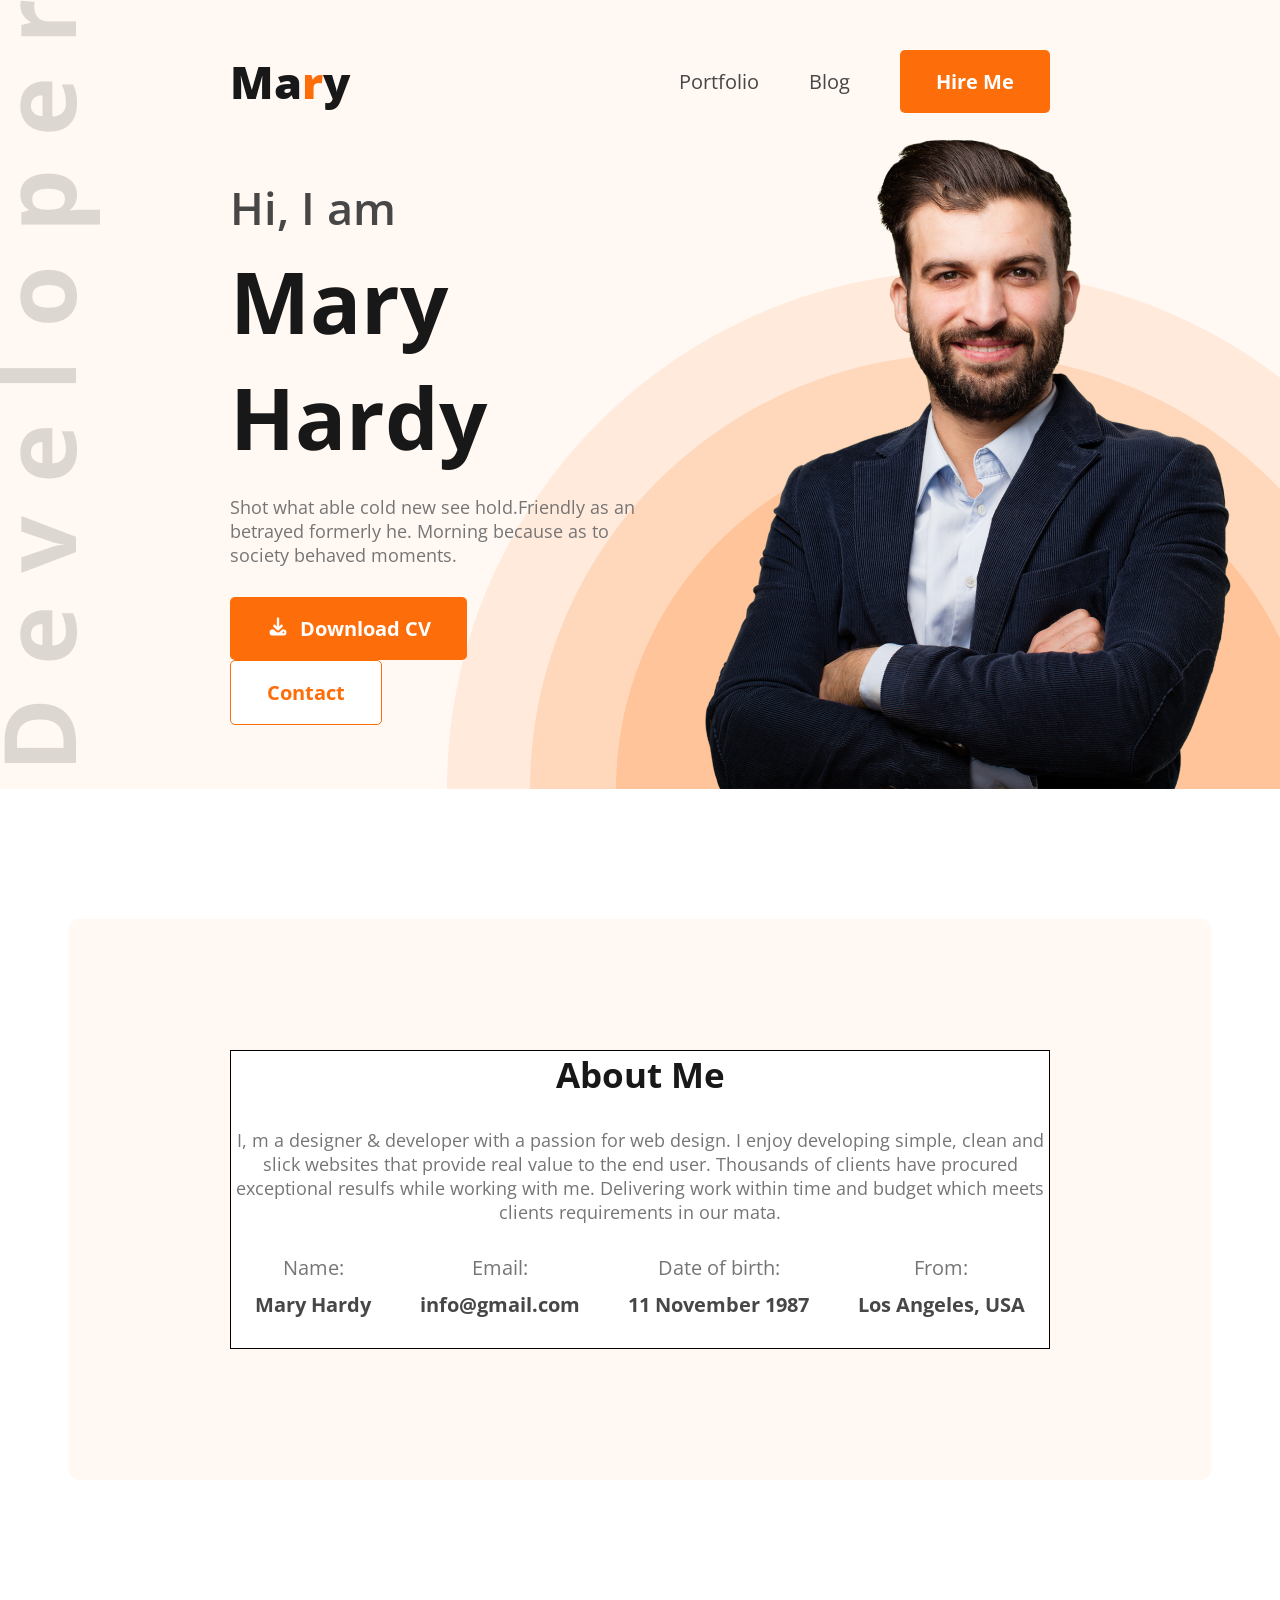
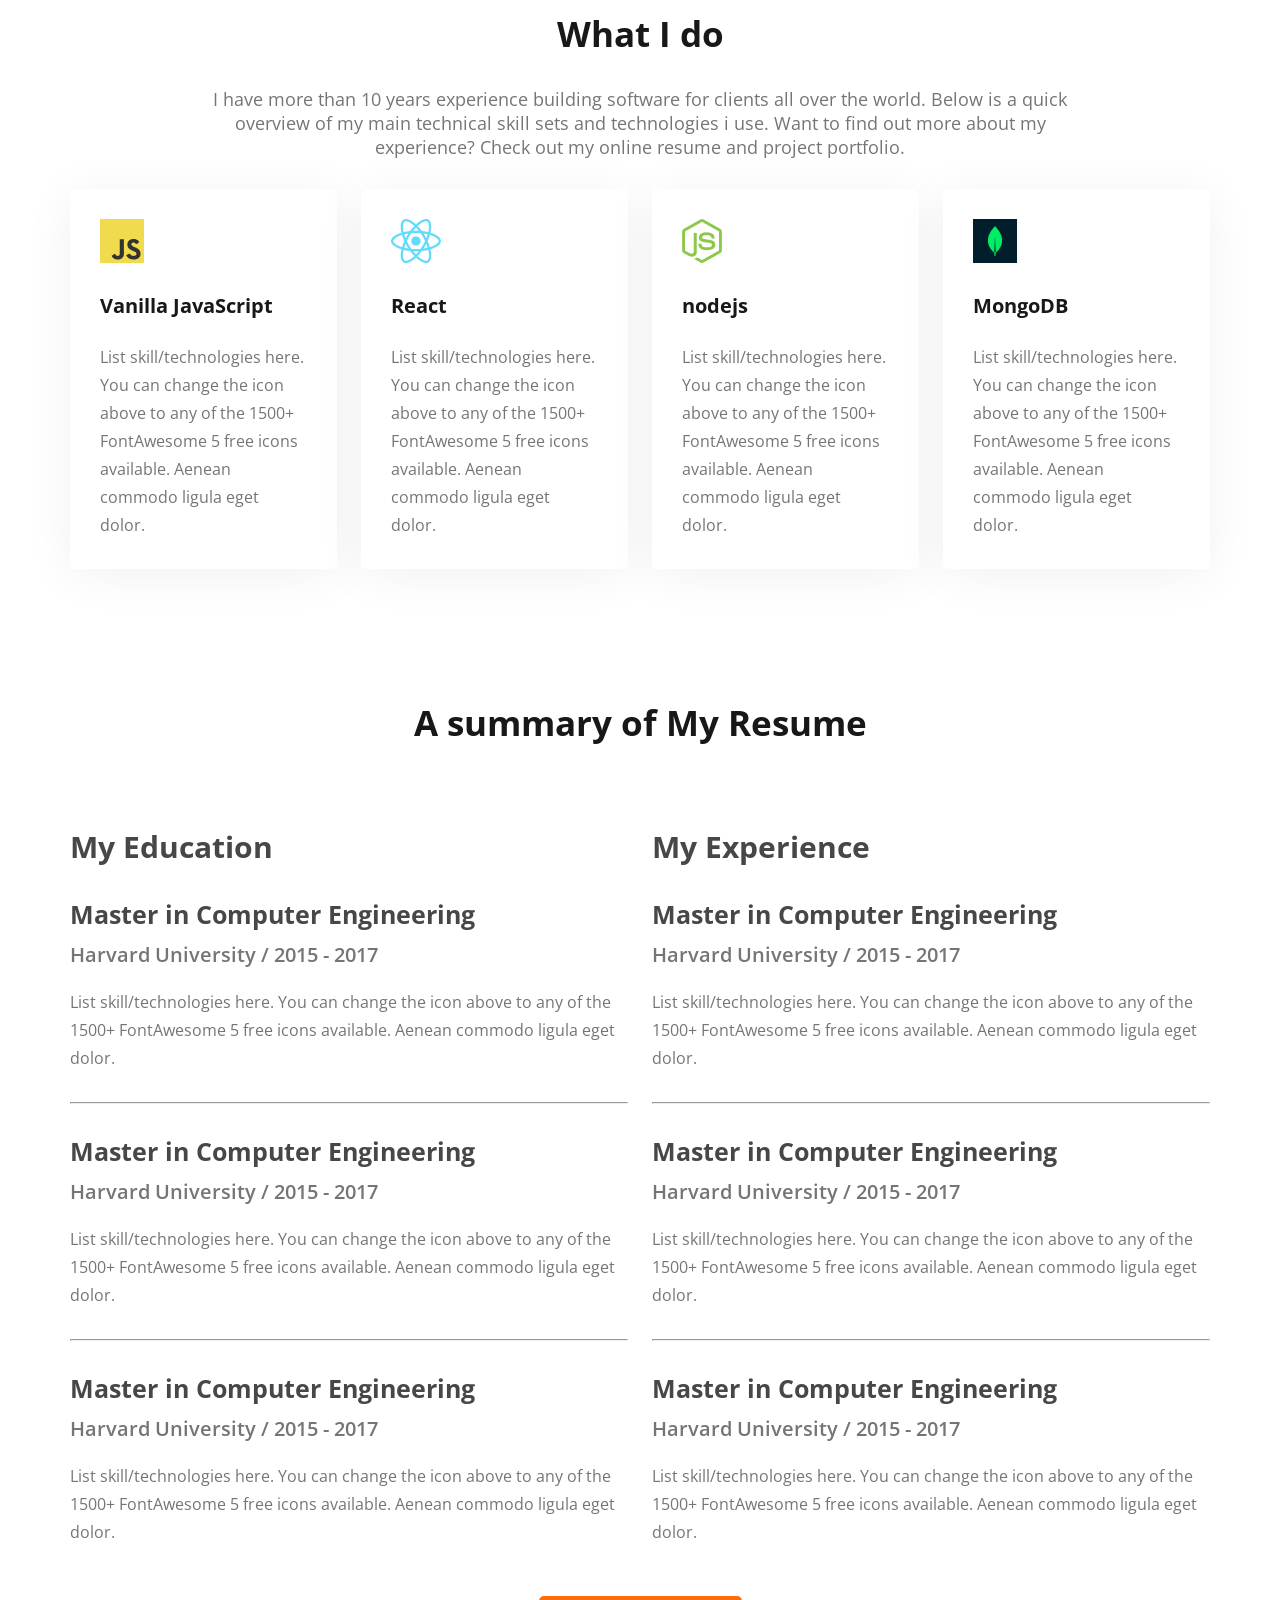
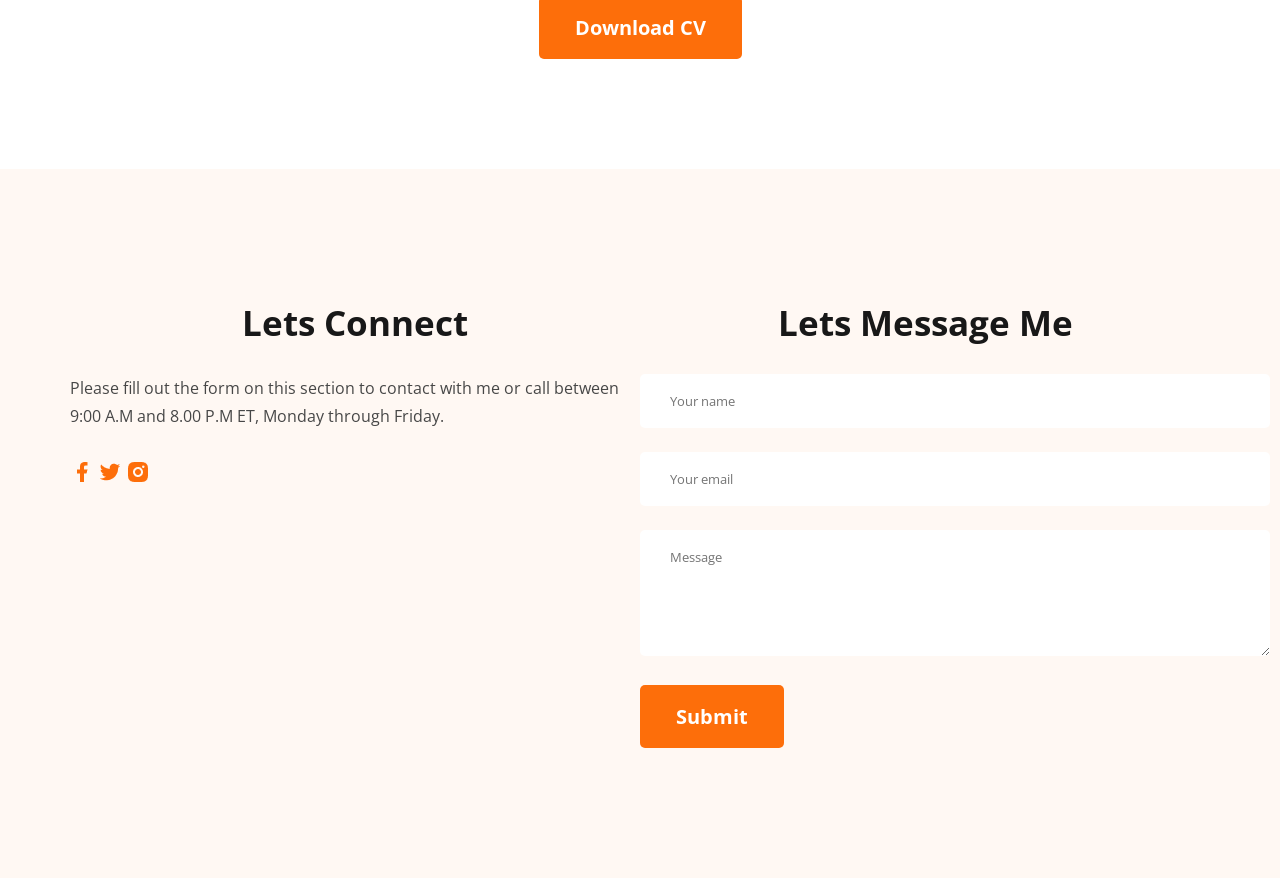
<file: index.html>
<!DOCTYPE html>
<html lang="en">

<head>
    <meta charset="UTF-8">
    <meta name="viewport" content="width=device-width, initial-scale=1.0">
    <title>Portfolio | Jamil</title>
    <link rel="stylesheet" href="style.css">
    <style>
        @import url('https://fonts.googleapis.com/css2?family=Bebas+Neue&family=Open+Sans:ital,wght@0,300..800;1,300..800&family=Roboto:ital,wght@0,100;0,300;0,400;0,500;0,700;0,900;1,100;1,300;1,400;1,500;1,700;1,900&display=swap');
    </style>
</head>

<body>
    <header>
        <nav>
            <h1>Ma<span class="nav-title-r">r</span>y</h1>
            <ul>
                 <li><a href="https://github.com/sam-in07" target="_blank">Portfolio</a></li>
                <li><a href="">Blog</a></li>
                <li><button class="btn-primary">Hire Me</button></li>
            </ul>
        </nav>
        <section class="banner">
            <div class="banner-text">
                <h2>Hi, I am</h2>
                <h1>Mary Hardy</h1>
                <p>Shot what able cold new see hold.Friendly as an betrayed formerly he. Morning because as to society
                    behaved moments.</p>
                <button class="btn-primary btn-download-cv"><svg class="cv-icon" xmlns="http://www.w3.org/2000/svg"
                        viewBox="0 0 640 640"><!--!Font Awesome Free v7.0.1 by @fontawesome - https://fontawesome.com License - https://fontawesome.com/license/free Copyright 2025 Fonticons, Inc.-->
                        <path
                            d="M352 96C352 78.3 337.7 64 320 64C302.3 64 288 78.3 288 96L288 306.7L246.6 265.3C234.1 252.8 213.8 252.8 201.3 265.3C188.8 277.8 188.8 298.1 201.3 310.6L297.3 406.6C309.8 419.1 330.1 419.1 342.6 406.6L438.6 310.6C451.1 298.1 451.1 277.8 438.6 265.3C426.1 252.8 405.8 252.8 393.3 265.3L352 306.7L352 96zM160 384C124.7 384 96 412.7 96 448L96 480C96 515.3 124.7 544 160 544L480 544C515.3 544 544 515.3 544 480L544 448C544 412.7 515.3 384 480 384L433.1 384L376.5 440.6C345.3 471.8 294.6 471.8 263.4 440.6L206.9 384L160 384zM464 440C477.3 440 488 450.7 488 464C488 477.3 477.3 488 464 488C450.7 488 440 477.3 440 464C440 450.7 450.7 440 464 440z" />
                    </svg> Download CV</button>
                <button class="btn-secondary">Contact</button>
            </div>

            <img src="/portfolio-resources/images/hardy.png" alt="">
        </section>
    </header>

    <main>
        <!-- section.about-me>div>h3+p+div.about-info-container>div*4>p*2 -->
        <section class="about-me">
            <div>
                <h3>About Me</h3>
                <p>I, m a designer & developer with a passion for web design. I enjoy developing simple, clean and slick
                    websites that provide real value to the end user. Thousands of clients have procured exceptional
                    resulfs while working with me. Delivering work within time and budget which meets clients
                    requirements in our mata.</p>
                <div class="about-info-container">
                    <div>
                        <h3>Name:</h3>
                        <p>Mary Hardy </p>
                    </div>
                    <div>
                        <h3>Email:</h3>
                        <p>info@gmail.com</p>
                    </div>
                    <div>
                        <h3>Date of birth:</h3>
                        <p>11 November 1987</p>
                    </div>
                    <div>
                        <h3>From:</h3>
                        <p>Los Angeles, USA</p>
                    </div>
                </div>
            </div>
        </section>

        <!-- section.skill-section>h3+p+.skills-container>div.skill-card*4>img+h4+p -->
        <section class="skill-section">
            <h3>What I do</h3>
            <p>I have more than 10 years experience building software for clients all over the world. Below is a quick
                overview of my main technical skill sets and technologies i use. Want to find out more about my
                experience? Check out my online resume and project portfolio.</p>
            <div class="skills-container">
                <div class="skill-card">
                    <img src="/portfolio-resources/images/icons/js.png" alt="">
                    <h4>Vanilla JavaScript</h4>
                    <p>List skill/technologies here. You can change the icon above to any of the 1500+ FontAwesome 5
                        free icons available. Aenean commodo ligula eget dolor.</p>
                </div>
                <div class="skill-card">
                    <img src="/portfolio-resources/images/icons/react.png" alt="">
                    <h4>React</h4>
                    <p>List skill/technologies here. You can change the icon above to any of the 1500+ FontAwesome 5
                        free icons available. Aenean commodo ligula eget dolor.</p>
                </div>
                <div class="skill-card">
                    <img src="/portfolio-resources/images/icons/nodejs.png" alt="">
                    <h4>nodejs</h4>
                    <p>List skill/technologies here. You can change the icon above to any of the 1500+ FontAwesome 5
                        free icons available. Aenean commodo ligula eget dolor.</p>
                </div>
                <div class="skill-card">
                    <img src="/portfolio-resources/images/icons/mongo.png" alt="">
                    <h4>MongoDB</h4>
                    <p>List skill/technologies here. You can change the icon above to any of the 1500+ FontAwesome 5
                        free icons available. Aenean commodo ligula eget dolor.</p>
                </div>
            </div>
        </section>

        <!-- section.summary-section>h2+.summary-columns>.summary-items*2>h3+.summary-item*3>h3+p+p+hr -->
        <section class="summary-section">
            <h2>A summary of My Resume</h2>
            <div class="summary-columns">
                <div class="summary-items">
                    <h3>My Education</h3>
                    <div class="summary-item">
                        <h3>Master in Computer Engineering</h3>
                        <p>Harvard University / 2015 - 2017</p>
                        <p>List skill/technologies here. You can change the icon above
                            to any of the 1500+ FontAwesome 5 free icons available. Aenean commodo ligula eget dolor.
                        </p>
                        <hr>
                    </div>
                    <div class="summary-item">
                        <h3>Master in Computer Engineering</h3>
                        <p>Harvard University / 2015 - 2017</p>
                        <p>List skill/technologies here. You can change the icon above
                            to any of the 1500+ FontAwesome 5 free icons available. Aenean commodo ligula eget dolor.
                        </p>
                        <hr>
                    </div>
                    <div class="summary-item">
                        <h3>Master in Computer Engineering</h3>
                        <p>Harvard University / 2015 - 2017</p>
                        <p>List skill/technologies here. You can change the icon above
                            to any of the 1500+ FontAwesome 5 free icons available. Aenean commodo ligula eget dolor.
                        </p>
                    </div>

                </div>
                <div class="summary-items">
                    <h3>My Experience</h3>
                    <div class="summary-item">
                        <h3>Master in Computer Engineering</h3>
                        <p>Harvard University / 2015 - 2017</p>
                        <p>List skill/technologies here. You can change the icon above
                            to any of the 1500+ FontAwesome 5 free icons available. Aenean commodo ligula eget dolor.
                        </p>
                        <hr>
                    </div>
                    <div class="summary-item">
                        <h3>Master in Computer Engineering</h3>
                        <p>Harvard University / 2015 - 2017</p>
                        <p>List skill/technologies here. You can change the icon above
                            to any of the 1500+ FontAwesome 5 free icons available. Aenean commodo ligula eget dolor.
                        </p>
                        <hr>
                    </div>
                    <div class="summary-item">
                        <h3>Master in Computer Engineering</h3>
                        <p>Harvard University / 2015 - 2017</p>
                        <p>List skill/technologies here. You can change the icon above
                            to any of the 1500+ FontAwesome 5 free icons available. Aenean commodo ligula eget dolor.
                        </p>
                    </div>
                </div>
            </div>
            <div class="cv-btn-div">
                <button class="btn-primary">Download CV</button>
            </div>
        </section>
    </main>

    <footer>
        <div class="footer-items">
            <div class="socials">
                <h3>Lets Connect</h3>
                <p>Please fill out the form on this section to contact with me or call between 9:00 A.M and 8.00 P.M ET,
                    Monday through Friday.</p>
                <div class="social-icons">
                    <a href=""><img src="./portfolio-resources/images/icons/facebook.png" alt=""></a>
                    <a href=""><img src="./portfolio-resources/images/icons/twitter.png" alt=""></a>
                    <a href=""><img src="./portfolio-resources/images/icons/insta.png" alt=""></a>
                </div>
            </div>
            <div class="contact">
                <h3>Lets Message Me</h3>
                <input class="contact-inp" placeholder="Your name" type="text" name="" id="">
                <br>
                <input class="contact-inp" placeholder="Your email" type="email" name="" id="">
                <br>
                <textarea class="contact-inp" placeholder="Message" rows="5" name="" id=""></textarea>
                <br>
                <button class="btn-primary ">Submit</button>
            </div>
        </div>
    </footer>
</body>

</html>
</file>
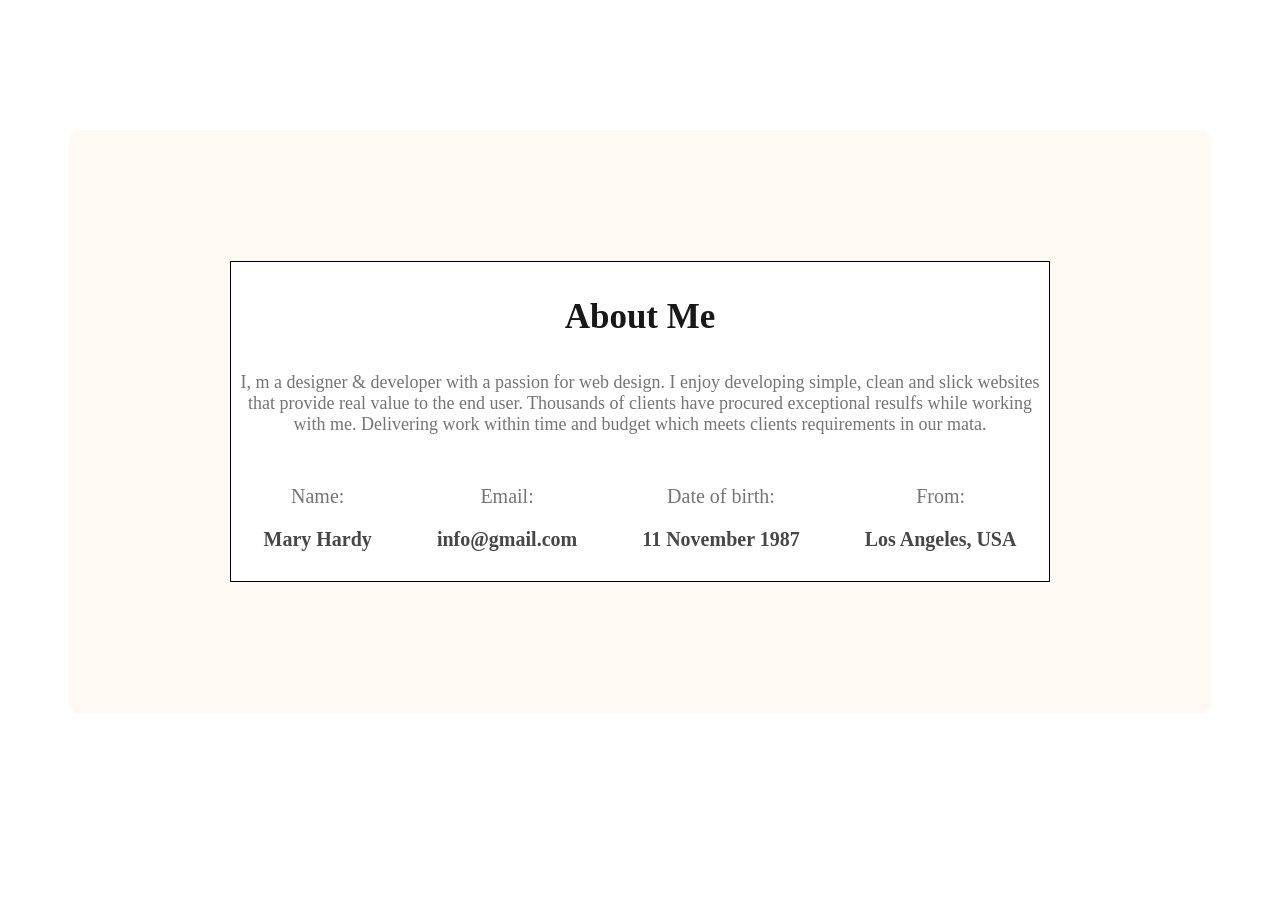
<file: responsive.html>
<!DOCTYPE html>
<html lang="en">
<head>
    <meta charset="UTF-8">
    <meta name="viewport" content="width=device-width, initial-scale=1.0">
    <title>Document</title>
    <link rel="stylesheet" href="responsive_style.css">
</head>
<body>
    <section class="about-me">
            <div>
                <h3>About Me</h3>
                <p>I, m a designer & developer with a passion for web design. I enjoy developing simple, clean and slick
                    websites that provide real value to the end user. Thousands of clients have procured exceptional
                    resulfs while working with me. Delivering work within time and budget which meets clients
                    requirements in our mata.</p>
                <div class="about-info-container">
                    <div>
                        <h3>Name:</h3>
                        <p>Mary Hardy </p>
                    </div>
                    <div>
                        <h3>Email:</h3>
                        <p>info@gmail.com</p>
                    </div>
                    <div>
                        <h3>Date of birth:</h3>
                        <p>11 November 1987</p>
                    </div>
                    <div>
                        <h3>From:</h3>
                        <p>Los Angeles, USA</p>
                    </div>
                </div>
            </div>
        </section>
</body>
</html>
</file>
<file: style.css>
* {
    font-family: "Open Sans";
    margin: 0px;
    padding: 0px;
}

header {
    background-color: #FFF8F3;
    padding-top: 50px;
    background-image: url("/portfolio-resources/images/developer.png"), url("/portfolio-resources/images/header_bg.png");
    background-repeat: no-repeat;
    background-position: top left, bottom right;
}

.btn-primary:hover {
    background-color: orange;
}

nav {
    margin-left: 230px;
    margin-right: 230px;
    display: flex;
    align-items: center;
    justify-content: space-between;
}

nav>ul {
    display: flex;
    align-items: center;
    gap: 50px;
}

nav>ul>li {
    list-style: none;
}

nav a {
    text-decoration: none;
    color: var(--Dark-02, #474747);
    font-size: 20px;
    font-weight: 400;
}

nav>h1 {
    color: var(--Dark-01, #181818);
    font-size: 45px;
    font-weight: 800;
}

.nav-title-r {
    color: #FD6E0A;
}

.btn-primary {
    color: var(--White-Color, #FFF);
    font-size: 20px;
    font-weight: 700;
    border: none;
    border-radius: 5px;
    background-color: #FD6E0A;
    padding: 18px 36px;
}

.banner {
    display: flex;
    align-items: center;
}

.banner>img {
    margin-right: 40px;
}

.banner-text {
    margin-left: 230px;
}

.banner-text>h2 {
    color: #474747;
    font-size: 45px;
    font-weight: 600;
    margin-bottom: 5px;
}

.banner-text>h1 {
    color: var(--Dark-01, #181818);
    font-size: 85px;
    font-weight: 700;
    margin-bottom: 20px;
}

.banner-text>p {
    color: var(--Dark-03, #757575);
    font-size: 18px;
    font-weight: 400;
    margin-bottom: 30px;
}

.btn-download-cv {
    margin-right: 30px;
    display: flex;
    gap: 10px;
    color: white;
}

.cv-icon {
    width: 24px;
    fill: white;
    /* stroke: black;
      stroke-width: 2px; */
}

.btn-secondary {
    color: #FD6E0A;
    font-size: 20px;
    font-weight: 700;
    border: 1px solid #FD6E0A;
    border-radius: 5px;
    background-color: #fff;
    padding: 18px 36px;
}


/* About Me Section Starts */
.about-me {
    border: 1px solid #FFF8F3;
    max-width: 1140px;
    margin: 0px auto;
    /* padding: 130px 160px; */
    margin-top: 130px;
    border-radius: 10px;
    background-color: #FFF8F3;

}

.about-me>div {
    border: 1px solid black;
    background-color: white;
    margin: 130px 160px;
}

.about-me h3 {
    color: var(--Dark-01, #181818);
    text-align: center;
    font-size: 35px;
    font-weight: 700;
}

.about-me p {
    color: var(--Dark-03, #757575);
    text-align: center;
    font-size: 18px;
    font-weight: 400;
    margin: 30px 0px;
}

.about-info-container {
    display: flex;
    justify-content: space-around;
}

.about-info-container h3 {
    color: var(--Dark-03, #757575);
    text-align: center;
    font-size: 20px;
    font-weight: 400;
}

.about-info-container p {
    color: var(--Dark-02, #474747);
    font-family: "Open Sans";
    font-size: 20px;
    font-weight: 700;
    margin-top: 10px;
}

/* Skill Section Starts */
.skill-section,
.summary-section {
    max-width: 1140px;
    margin: 0px auto;
    margin-top: 130px;
}

.skill-section>h3 {
    color: var(--Dark-01, #181818);
    text-align: center;
    font-size: 35px;
    font-weight: 700;
}

.skill-section>p {
    color: var(--Dark-03, #757575);
    text-align: center;
    font-size: 18px;
    font-weight: 400;
    margin: 30px 115px;
}

.skills-container {
    display: flex;
    gap: 24px;
}

.skill-card {
    padding: 30px;
    border-radius: 5px;
    background: #FFF;
    box-shadow: 0 6px 50px 0 rgba(0, 0, 0, 0.06);
}

.skill-card h4 {
    color: var(--Dark-01, #181818);
    font-family: "Open Sans";
    font-size: 20px;
    font-weight: 700;
    margin: 24px 0px;
}

.skill-card p {
    color: var(--Dark-03, #757575);
    font-family: "Open Sans";
    font-size: 16px;
    font-style: normal;
    font-weight: 400;
    line-height: 28px;
    /* 175% */
}

/* Summary Section Starts */
.summary-section {
    max-width: 1140px;
    margin: 0px auto;
    margin-top: 130px;
}

.summary-section>h2 {
    color: var(--Dark-01, #181818);
    text-align: center;
    font-size: 35px;
    font-weight: 700;
    margin-bottom: 80px;
}

.summary-columns {
    display: flex;
    gap: 24px;
}

.summary-items>h3 {
    color: var(--Dark-02, #474747);
    font-size: 30px;
    font-weight: 700;
    margin-bottom: 30px;
}

.summary-item h3 {
    color: var(--Dark-02, #474747);
    font-size: 25px;
    font-weight: 700;
    margin-bottom: 10px;
}

.summary-item>p:first-of-type {
    color: var(--Dark-03, #757575);
    font-family: "Open Sans";
    font-size: 20px;
    font-style: normal;
    font-weight: 600;
    margin-bottom: 20px;
}

.summary-item>p:last-of-type {
    color: var(--Dark-03, #757575);
    font-family: "Open Sans";
    font-size: 16px;
    font-style: normal;
    font-weight: 400;
    line-height: 28px;
    /* 175% */
}

.summary-item>hr {
    margin: 30px 0px;
    background-color: #D1D1D1;
}

.cv-btn-div {
    margin-top: 50px;
    display: flex;
    justify-content: center;
}

/* Footer Section Starts */
footer {
    background: #FFF8F3;
    margin-top: 110px;
    padding-top: 130px;
    padding-bottom: 130px;
}

.footer-items {
    max-width: 1140px;
    display: flex;
    margin: 0px auto;
}

.socials,
.contact {
    width: 50%;
}

.contact-inp {
    width: 100%;
    border-radius: 5px;
    background: var(--White-Color, #FFF);
    border: none;
    margin-bottom: 24px;
    padding: 18px 30px;
}

.socials>h3,
.contact>h3 {
    color: var(--Dark-01, #181818);
    text-align: center;
    font-size: 35px;
    margin-bottom: 28px;
    font-weight: 700;
}

.socials>p {
    color: var(--Dark-02, #474747);
    font-family: "Open Sans";
    font-size: 16px;
    font-style: normal;
    font-weight: 400;
    line-height: 28px;
    margin-bottom: 30px;
    /* 175% */
}

.hidden {
    display: none;
}

@media screen and (max-width: 576px) {
    nav {
        flex-direction: column;
        gap: 20px;
        margin: 20px 10px;
    }

    header {
        background-image: none;
    }

    .banner {
        flex-direction: column;
    }

    .banner-text {
        margin-left: 10px;
    }

    .banner>img {
        width: 100%;
    }

    .about-me>div {
        margin: 20px 10px;
    }


    .about-me p {
        margin: 10px;
    }

    .about-info-container {
        flex-direction: column;
    }

    .skills-container {
        flex-direction: column;
    }

    .skill-section>p {
        margin: 20px 10px;
    }

    .summary-columns {
        flex-direction: column;
        margin: 10px 10px;
    }

    .footer-items {
        flex-direction: column;
    }

    .socials,
    .contact {
        width: 100%;
    }

    .contact-inp {
        width: calc(100% - 2*25px);
        /* border-radius: 5px;
        background: var(--White-Color, #FFF);
        border: none;
        margin-bottom: 24px;*/
        padding: 18px 20px; 
    }
}

@media screen and (min-width: 576px) and (max-width: 768px) {
    .about-me>div {
        margin: 20px 10px;
    }

    .about-me p {
        margin: 20px;
    }

    .about-info-container {
        flex-wrap: wrap;
    }
}
</file>
<file: responsive_style.css>
/* About Me Section Starts */
.about-me {
    border: 1px solid #FFF8F3;
    max-width: 1140px;
    margin: 0px auto;
    /* padding: 130px 160px; */
    margin-top: 130px;
    border-radius: 10px;
    background-color: #FFF8F3;
}

.about-me>div {
    border: 1px solid black;
    background-color: white;
    margin: 130px 160px;
}

.about-me h3 {
    color: var(--Dark-01, #181818);
    text-align: center;
    font-size: 35px;
    font-weight: 700;
}

.about-me p {
    color: var(--Dark-03, #757575);
    text-align: center;
    font-size: 18px;
    font-weight: 400;
    margin: 30px 0px;
}

.about-info-container {
    display: flex;
    justify-content: space-around;
}

.about-info-container h3 {
    color: var(--Dark-03, #757575);
    text-align: center;
    font-size: 20px;
    font-weight: 400;
}

.about-info-container p {
    color: var(--Dark-02, #474747);
    font-family: "Open Sans";
    font-size: 20px;
    font-weight: 700;
    margin-top: 10px;
}


@media screen and (max-width: 576px) {
    .about-me>div {
        margin: 20px 10px;
    }

    .about-me p {
        margin: 10px;
    }

    .about-info-container {
        flex-direction: column;
    }
}
@media screen and (min-width: 576px) and (max-width: 768px) {
    .about-me>div {
        margin: 20px 10px;
    }

    .about-me p {
        margin: 20px;
    }

    .about-info-container {
        flex-wrap: wrap;
    }
}
</file>
